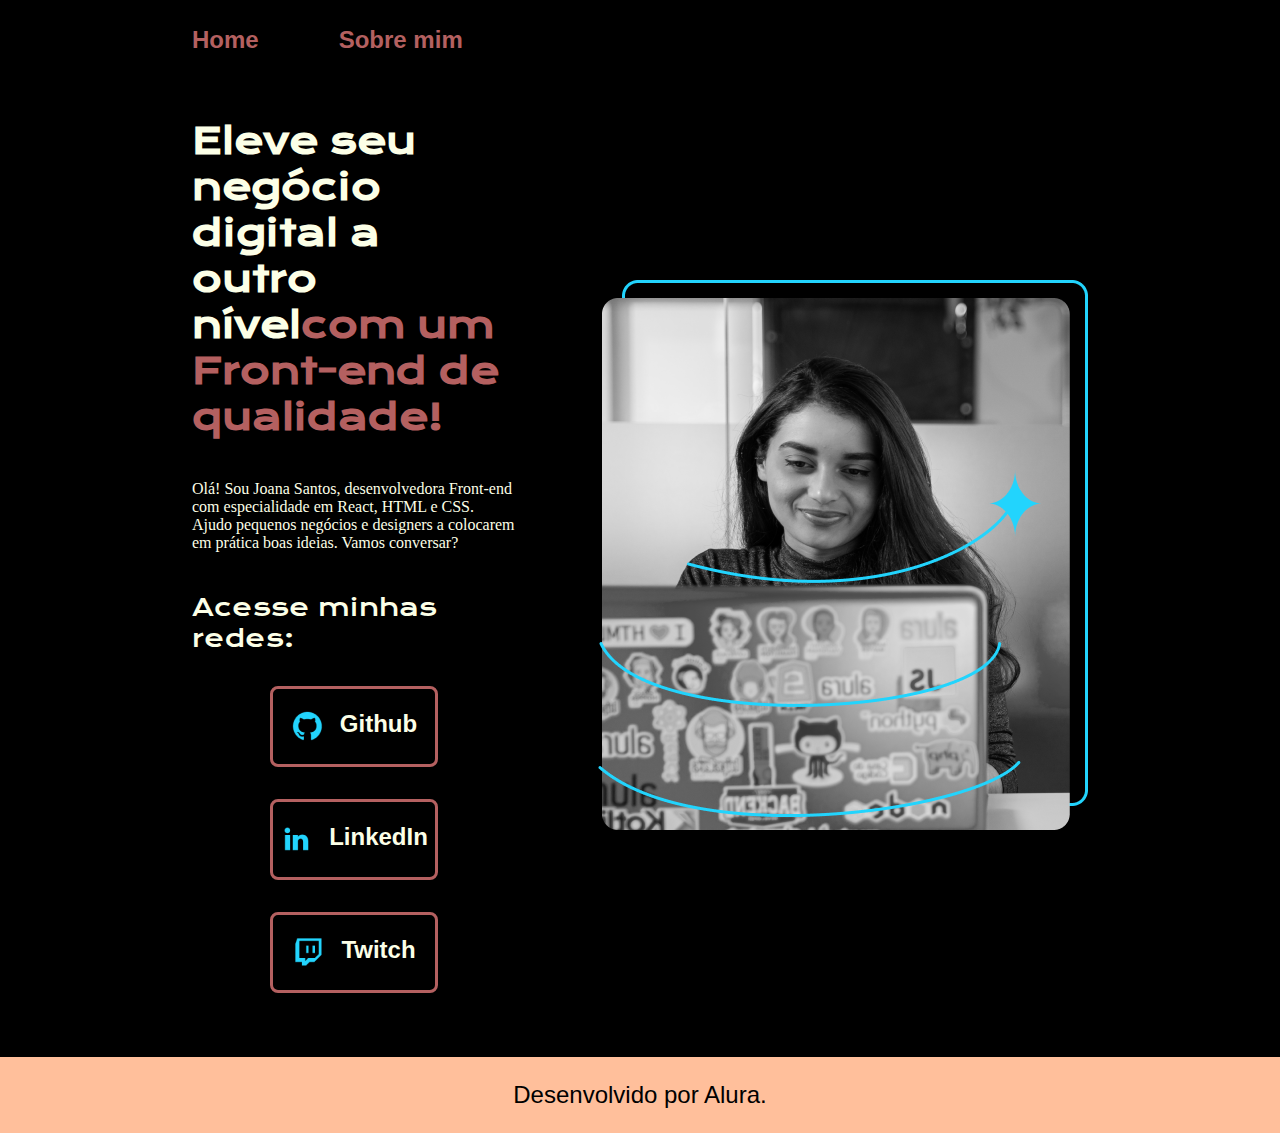
<file: index.html>
<!DOCTYPE html>
<html lang="pt-br">

<head>
    <meta charset="UTF-8">
    <meta http-equiv="X-UA-Compatible" content="IE=edge">
    <meta name="viewport" content="width=device-width, initial-scale=1.0">
    <title>Portifolio</title>
    <link rel="stylesheet" href="./styles/style.css">
</head>

<body>
    <header class="cabecalho">
        <nav class="cabecalho__menu">
            <a class="cabecalho__menu__link" href="index.html">Home</a>
            <a class="cabecalho__menu__link" href="about.html">Sobre mim</a>
        </nav>
    </header>
    <main class="apresentacao">
        <section class="apresentacao__conteudo">
            <h1 class="apresentacao__conteudo__titulo">Eleve seu negócio digital a outro nível<strong 
            class="titulo-destaque">com um Front-end de qualidade!
            </strong></h1>
            <p class="apresentacao__conteudo__texto">Olá! Sou Joana Santos, desenvolvedora
            Front-end com especialidade em React, HTML e
            CSS. Ajudo pequenos negócios e designers a
            colocarem em prática boas ideias. Vamos
            conversar?</p>
            <div class="apresentacao__links">
                <h2 class="apresentacao__links__subtitulo">Acesse minhas redes:</h2>
                <a  class="apresentacao__links__navegacao" href="https://github.com/rafaballerini">
                    <img src="./assets/github.png">
                    Github
                </a>
                <a  class="apresentacao__links__navegacao" href="https://linkedin.com/in/rafaellaballerini">
                    <img src="./assets/linkedin.png">
                    LinkedIn
                </a>
                <a  class="apresentacao__links__navegacao" href="https://twitch.tv/guilimadev">
                    <img src="./assets/twitch.png">
                    Twitch
                </a>
            </div>
        </section>
        <img class="apresentacao__imagem" src="./assets/imagem.png" alt="Foto da Joana Santos programando">
    </main>
    <footer class="rodape">
        <p>Desenvolvido por Alura.</p>
    </footer>
</body>
</html>
</file>
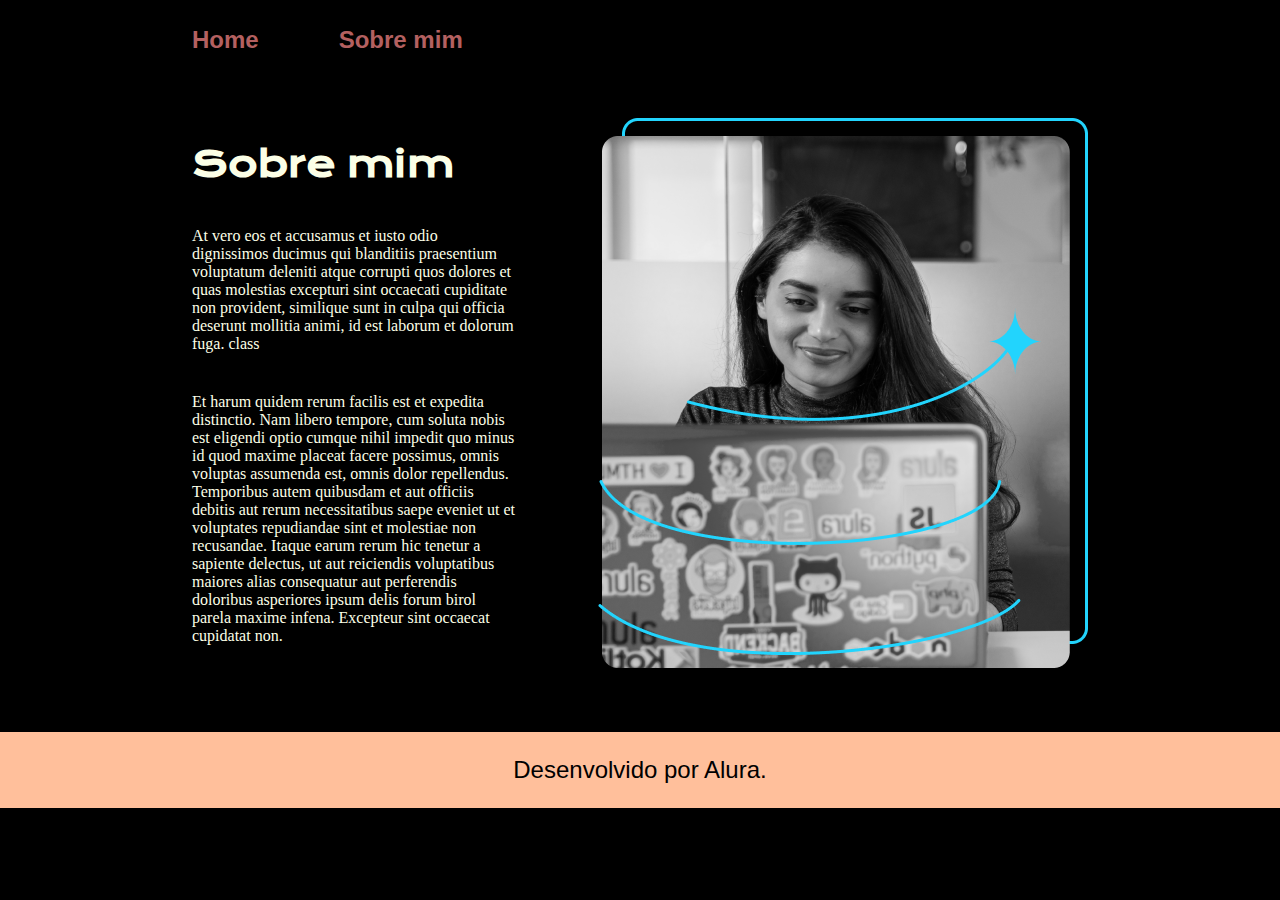
<file: about.html>
<!DOCTYPE html>
<html lang="pt-br">
<head>
    <meta charset="UTF-8">
    <meta http-equiv="X-UA-Compatible" content="IE=edge">
    <meta name="viewport" content="width=device-width, initial-scale=1.0">
    <title>Sobre mim</title>
    <link rel="stylesheet" href="./styles/style.css">
</head>
<body>
    <header class="cabecalho">
        <nav class="cabecalho__menu">
            <a class="cabecalho__menu__link" href="index.html">Home</a>
            <a class="cabecalho__menu__link" href="about.html">Sobre mim</a>
        </nav>
    </header>

    <main class="apresentacao">
    <section class="apresentacao__conteudo">
        <h1 class="apresentacao__conteudo__titulo">Sobre mim</h1> 
        <p class="apresentacao__conteudo__texto">At vero eos et accusamus et iusto odio dignissimos ducimus qui blanditiis praesentium voluptatum deleniti atque corrupti quos dolores et quas molestias excepturi sint occaecati cupiditate non provident, similique sunt in culpa qui officia deserunt mollitia animi, id est laborum et dolorum fuga. class<p>
    Et harum quidem rerum facilis est et expedita distinctio. Nam libero tempore, cum soluta nobis est eligendi optio cumque nihil impedit quo minus id quod maxime placeat facere possimus, omnis voluptas assumenda est, omnis dolor repellendus. Temporibus autem quibusdam et aut officiis debitis aut rerum necessitatibus saepe eveniet ut et voluptates repudiandae sint et molestiae non recusandae. Itaque earum rerum hic tenetur a sapiente delectus, ut aut reiciendis voluptatibus maiores alias consequatur aut perferendis doloribus asperiores ipsum delis forum birol parela maxime infena. Excepteur sint occaecat cupidatat non.</p>
            
    </section> 
    <img src="./assets/imagem.png" alt="Foto da Joana Santos programando">
    </main>
    <footer class="rodape">
        <p>Desenvolvido por Alura.</p>
    </footer>
</body>
</html>
</file>
<file: styles/style.css>
@import url('https://fonts.googleapis.com/css2?family= Krona+One & family= Montserrat:wght@400;600 & display =swap');
 :root {
    --cor-primaria: #000000;
    --cor-secundaria: #FCFFE7;
    --cor-terciaria: #B46060;
    --cor-quaternaria: #FFBF9B;
    --cor-hover: #4D4D4D;

    --fonte-principal: 'Krona One', sans-serif;
    --fonte-secundaria: 'Montserrat', sans-serif; 
}
*{
    margin: 0;
    padding: 0;
}

body{
    box-sizing: border-box; 
    background-color: var(--cor-primaria);
    color: var(--cor-secundaria);
}

.cabecalho {
    padding: 2% 0% 0% 15%;
}
.cabecalho__menu {
    display: flex;
    gap: 80px;
}

.cabecalho__menu__link {
    font-family: var(--fonte-secundaria);
    font-size: 1.5rem;
    font-weight: 600;
    color: var(--cor-terciaria);
    text-decoration: none;
}

.apresentacao {
    padding: 5% 15%;
    display: flex;
    align-items: center;
    justify-content: space-between;
    gap: 82px;
}

.apresentacao__conteudo {
    width: 50%;
    display: flex;
    flex-direction: column;
    gap: 40px;
}

.apresentacao__conteudo__titulo {
    font-size: 2.25rem;
    font-family: var(--fonte-principal);
}

.titulo-destaque {
    color: var(--cor-terciaria);
}
.apresentacao__conteudo__titulo__texto{
    font-size: 1.5rem;
    font-family: var(--fonte-secundaria);
    ;
}
.apresentacao__links {
    display: flex;
    flex-direction: column;
    justify-content: space-between;
    align-items: center;
    gap: 32px;
}
.apresentacao__links__subtitulo {
    font-family: var(--fonte-principal);
    font-weight: 400;
    font-size: 1.5rem;
}

.apresentacao__links__navegacao {
    display: flex;
    justify-content: center;
    gap: 16px;
    border: 3px solid var(--cor-terciaria);
    width: 50%;
    text-align: center;
    border-radius: 8px;
    font-size: 1.5rem;
    font-weight: 600;
    padding: 21.5px 0;
    text-decoration: none;
    color: var(--cor-secundaria);
    font-family: var(--fonte-secundaria);
}
.apresentacao__links__link:hover {
    background-color: var(--cor-hover);
}

.apresentacao image {
    width: 50%;
}

.rodape {
    padding: 24px;
    color: var(--cor-primaria);
    background-color: var(--cor-quaternaria);
    text-align: center;
    font-family: var(--fonte-secundaria);
    font-size: 1.5rem;
    font-weight: 400;
}
@media (max-width: 1200px) {
    .cabecalho {
        padding: 10%;
       }
       .cabecalho__menu {
            justify-content: center;
       }

    .apresentacao {
    flex-direction: column-reverse;
    padding: 5%;
   }
   ..apresentacao__conteudo {
    width: auto;
   }
}
</file>
